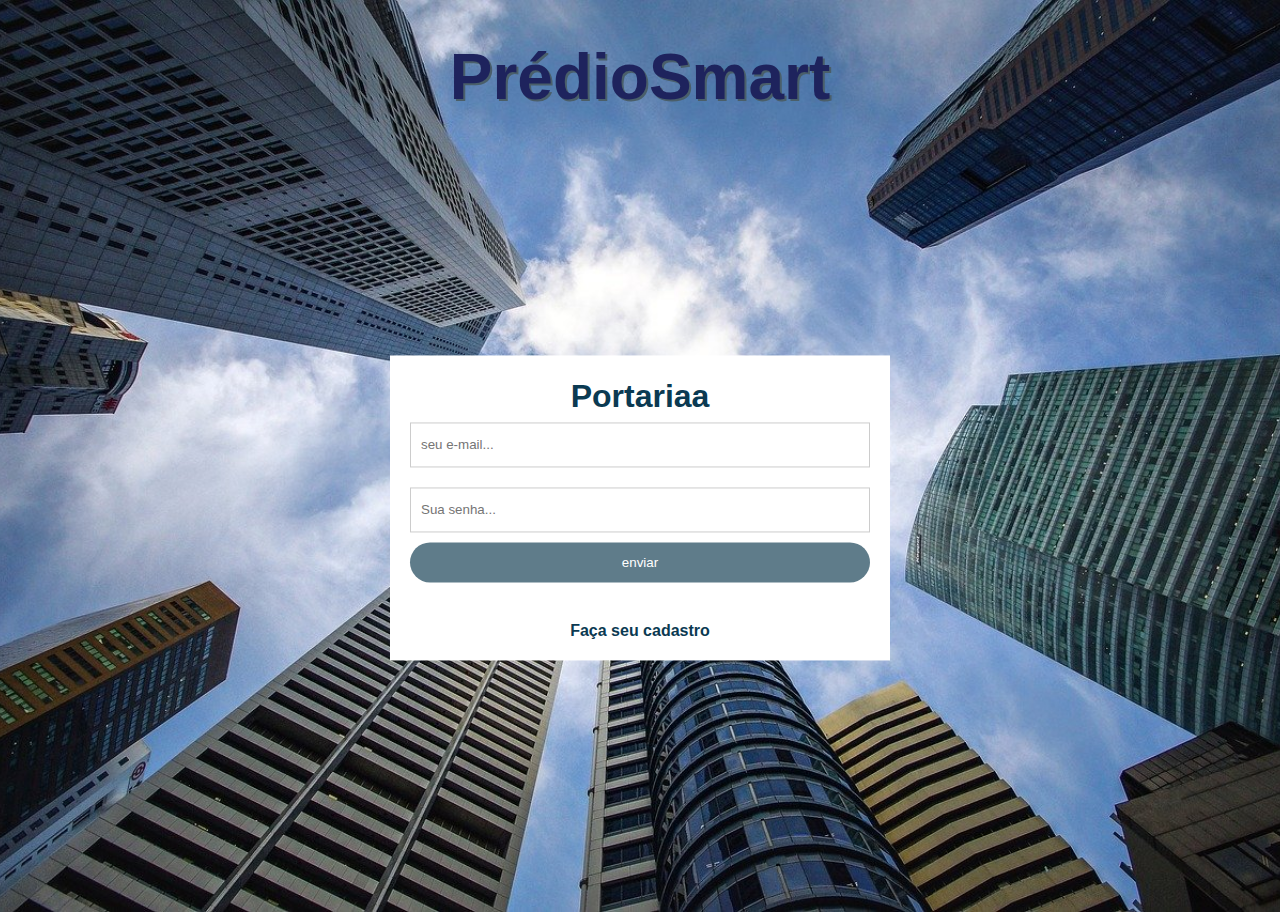
<file: index.html>
<!DOCTYPE html>
 <html lang="pt-br">
 <head>
    <meta charset="UTF-8">
    <meta name="viewport" content="width=device-width, initial-scale=1.0">
   <link rel="shortcut icon" href="building.ico" type="image/x-icon">
   <link rel="stylesheet" href="style.css">
   <link href='https://unpkg.com/boxicons@2.1.4/css/boxicons.min.css' rel='stylesheet'>
    <title>Tela de Login</title>
 </head>
 <body>
     <header>

     <h1>PrédioSmart</h1>
     <picture>

      <source media="(min-width:500px )" srcset="">
     </picture>

            </header>
 
    <form>
      <h2>Portariaa</h2>
          
  <input id="email" type="text" name="email" placeholder="seu e-mail..."/>
    
  <input id="password" type="password" name="senha" placeholder="Sua senha..."/>

  <input type="submit" name="acao"  value="enviar"/>
   <a href="Faça seu cadastro/contact.html"><div>Faça seu cadastro</div></a>
    </form>
<script>
    var email = document.getElementById('email');
    var password = document.getElementById('password');

     email.addEventListener('focus',()=>{
      email.style.borderColor = "#483D8B";  

    });
    email.addEventListener('blur',()=>{
      email.style.borderColor = "#ccc";
   
    });
    password.addEventListener('focus',()=>{
      password.style.borderColor = "#483D8B";
   }); 

    password.addEventListener('blur',()=>{
      password.style.borderColor = "#ccc";
   
    });



</script>

      
 </body>
 </html>
</file>
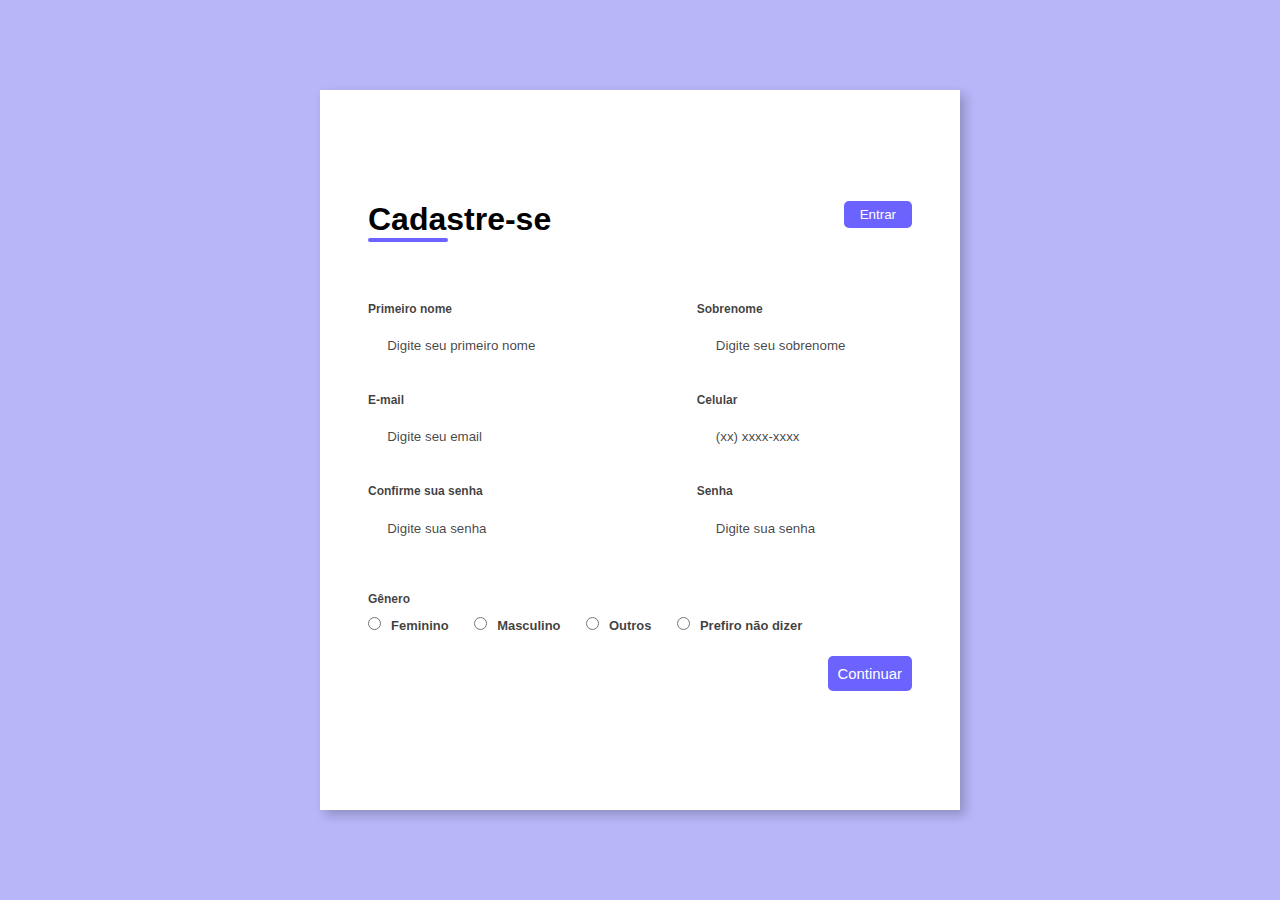
<file: Faça seu cadastro/contact.html>
<!DOCTYPE html>
<html lang="pt-br">
<head>
    <meta charset="UTF-8">
    <meta name="viewport" content="width=device-width, initial-scale=1.0">
    <link rel="stylesheet" href="style.css">
    <link rel="stylesheet" href="style.css">
    <title>Formulário De Cadastro</title>
</head>
<body>
    <div class="container">
        <div class="form-image">
     <img src="img/undraw_application_5u25.svg">
        </div>
  <div class="form">
  <form action="#">
     <div class="form-header">
  <div class="title">
     <h1>Cadastre-se</h1>

  </div>
   <div class="login-button">
        <button><a href="#">Entrar</a></button>

   </div>
     </div>
     <div class="input-group">
   <div class="input-box">
        <label for="firstname">Primeiro nome</label>
        <input id="firstname"  type="text" name="firstname" placeholder="Digite seu primeiro nome" required>
   </div>

   <div class="input-box">
    <label for="lastname">Sobrenome</label>
    <input id="lastname"  type="text" name="lastname" placeholder="Digite seu sobrenome" required>
</div>
<div class="input-box">
    <label for="email">E-mail</label>
    <input id="email"  type="email" name="email" placeholder="Digite seu email" required>
</div>

<div class="input-box">
    <label for="number">Celular</label>
    <input id="number"  type="tel" name="number" placeholder="(xx) xxxx-xxxx" required>
</div>
<div class="input-box">
    <label for="password">Confirme sua senha</label>
    <input id="password"  type="password" name="password" placeholder="Digite sua senha" required>
</div>
<div class="input-box">
    <label for="confirmpassword">Senha</label>
    <input id="confirmpassword"  type="password" name="confirmpassword" placeholder="Digite sua senha" required>
</div>
     </div>
           <div class="gender-inputs" >
         <div class="gender-title">
                 <h6>Gênero</h6>
         </div>
<div class="gender-group"> 
     <div class="gender-input">
             <input type="radio" id="female" name="gender">
             <label for="female">Feminino</label>
     </div>

           
           <div class="gender-input">
                <input type="radio" id="male" name="gender">
                <label for="male">Masculino</label> 
           </div>
    <div class="gender-input">
    <input type="radio" id="others" name="gender">
    <label for="others">Outros</label> 

           </div>
           <div class="gender-input">
            <input type="radio" id="none" name="gender">
            <label for="none">Prefiro não dizer</label> 
        
                   </div>

                   <div class="continue-button">
                    <button><a href="#">Continuar</a></button>


                   </div>
  </form>

  </div>

    </div>


</body>
</html>
</file>
<file: style.css>
* {
    margin: 0;
    padding: 0;
    box-sizing: border-box;



}

@import url('https://fonts.googleapis.com/css2?family=Bebas+Neue&family=Biryani:wght@200&family=Noto+Serif+Armenian:wght@600&family=Oswald:wght@700&family=Roboto+ Laje&display=swap');


@font-face {
        font-family:'Cookie';     
        src: url('Cookie\ Monster.otf') format('opentype');  
     font-weight: normal;
}
:root {

--font-cookie:'cookie', cursive;
--font-destaque: "Bebas Neue", sans-serif;

}

body {
    height: 98vh;
    min-width: 300px;
    max-width: 1276px;
    margin:auto;
    margin-bottom: 30px;
    background-image: url(wallpaper001.jpg);
    background-position: center center;
    background-repeat: no-repeat;
    background-size: cover;


}

form{
   background-color: #ffffff;
   max-width:500px;
   width:70%;
   padding:20px;
   position: absolute;
   left: 50%;
   top: 50%;
   transform:translate(-50%,-31%);


}
h2{
     text-align: center;
     color:#0b3a52;
     font-family: var(--font-destaque);
     font-weight:bolder;
     transform:translate(0%,8%);
     font-size: 2em;

}


form input[type=text]{    
    
    width: 100%;
    height:45px;
     border: 1px solid  #ccc;
       padding-left: 10px;
       margin:10px 0;
  
}

form input[type=password]{
    
    width: 100%;
    height:45px;
     border: 1px solid  #ccc;
       padding-left: 10px;
       margin:10px 0;
  
}
form input[type=submit]{
 width:100%;
 height: 40px;
 cursor:pointer;
 background:#5f7c8a ;
 color: white;
 border: 0;
 border-radius: 20px;
 transition: 1s;

}

form input[type=submit]:hover {
    background-color:#4a5f6a;
               
}

form input[type=text]:focus{
    outline: 0;
}
form input[type=password]:focus{
    outline: 0;
}


header h1 {
      color: #1e235d;
      font-family: var(--font-destaque);
      font-size: 4em;
      margin-bottom: 20px;
      text-shadow: 2px 2px 0px #4a5f6a;
      text-align: center;
    }

    header {
  
  min-height: 659px;
  text-align: center;
  padding-top: 40px;

    }

    div{
       font-family: Arial, Helvetica, sans-serif;
       font-weight: bold;
       text-align: center;
       padding-top: 40px;
       color: #0b3a52;

    }

    img {
        height: 53px;
        position:absolute;
        width:59px;
        top: 4%;
        transform: translateX(323%);
     
     }

     a {
          font-family: var(--font-destaque);
          text-decoration: none;


     }
</file>
<file: Faça seu cadastro/style.css>
@import url('https://fonts.googleapis.com/css2?family=Anton&display=swap');
 
*{
    padding: 0;
    margin: 0;
    box-sizing: border-box;
    font-family:'inter', sans-serif ;
}

body {
     width: 100%;
     height: 100vh;
     display: flex;
     justify-content: center;
     align-items: center;
     background:#0c0ce94d ;
}

.container {
      width:80% ;
      height: 80vh;
      display: flex;
      box-shadow: 5px  5px 10px  rgba(0, 0, 0,.212); 
}

.form-image{
  width: 50%;
  display:flex ;
 justify-content: center;
 align-items: center;
 background-color:#fde3a7d7;
 padding: 1rem;
}

.form-image img {
       width: 17rem;  

}

.form {
     width: 50%;
     display: flex;
     justify-content: center;
     align-items: center;
     flex-direction: column;
     background-color: #fff;
     padding: 3rem;


}

.form-header {
               margin-bottom: 3rem;
               display:flex ;
               justify-content:space-between ;

}


.login-button button{
     border: none;
     background-color:#6c63ff;
     padding: 0.4rem 1rem;
     border-radius: 5px;
     cursor: pointer;

}

.login-button button:hover {
      background-color: #6b63fff1;         

}

.login-button button a {
                      text-decoration:none ;
                      font-weight: 500;
                      color: #fff;

}

.form-header h1::after {
  content: '';
 display: block;
 width: 5rem;
 height: 0.3rem;
 background-color: #6c63ff;
 margin: 0 auto;
 position: absolute;
border-radius: 10px;
}

.input-group {
       display: flex;
       flex-wrap: wrap;
       justify-content: space-between;
       padding: 1rem 0;
}

.input-box {
       display:flex ;
       flex-direction: column;
       margin-bottom: 1.1rem ;
}

.input-box input{
      margin: 0.6rem 0;
      padding: 0.8rem 1.2rem;
      border: none;
      border-radius:10px;
      box-shadow: 1 px 1px 6px #0000001c ;

}

.input-box input:hover {
 
   background-color: #eeeeee75;

}

.input-box input:focus-visible {
   outline: 1px solid #6c63ff ;

}

.input-box label,
.gender-title h6 {

     font-size: 0.75rem;
     font-weight:600 ;
     color:#000000c0;

}

.input-box input::placeholder {
color: #000000be;


}

.gender-group {
 
     display: flex;
     justify-content: space-between;
     margin-top: 0.62rem;
     padding: 0 0 .5rem;
}

.gender-input input {
  margin-right: 0.35rem;  
}

.gender-input label {
             font-size: 0.81rem;
             font-weight: 600;
             color: #000000c0;

}

.continue-button button {
     width: 100%;
     margin-top: 2.5rem;
     border: none;
     background-color: #6c63ff;
     padding: 0.62rem;
     border-radius: 5px;
     cursor: pointer;
}

.continue-button button:hover {

background-color:#6b63fff1 ;

}

.continue-button button a {
  text-decoration: none;
  font-size:0.93rem ;
  font-weight: 500;
  color: #fff;
}

@media screen and (max-width:1330px) {
     .form-image {
    display: none;

     }

     .container {

      width: 50%;
     }

     .form {
  width: 100%;

     }

}


@media screen and { (max-width: 1064px)

   .container{
       width:90%;
       height: auto;


   }
   .input-group {
         flex-direction: column;
         overflow-y:scroll;
         flex-wrap: nowrap;
         max-height: 10rem;
        padding-right:5rem ;

   } 
.gender-inputs {
   margin-top:2rem ;

}
.gender-group{
   
     flex-direction: column;
}
.gender-input {
  
     margin-top:0.5rem ;

}


}
</file>
